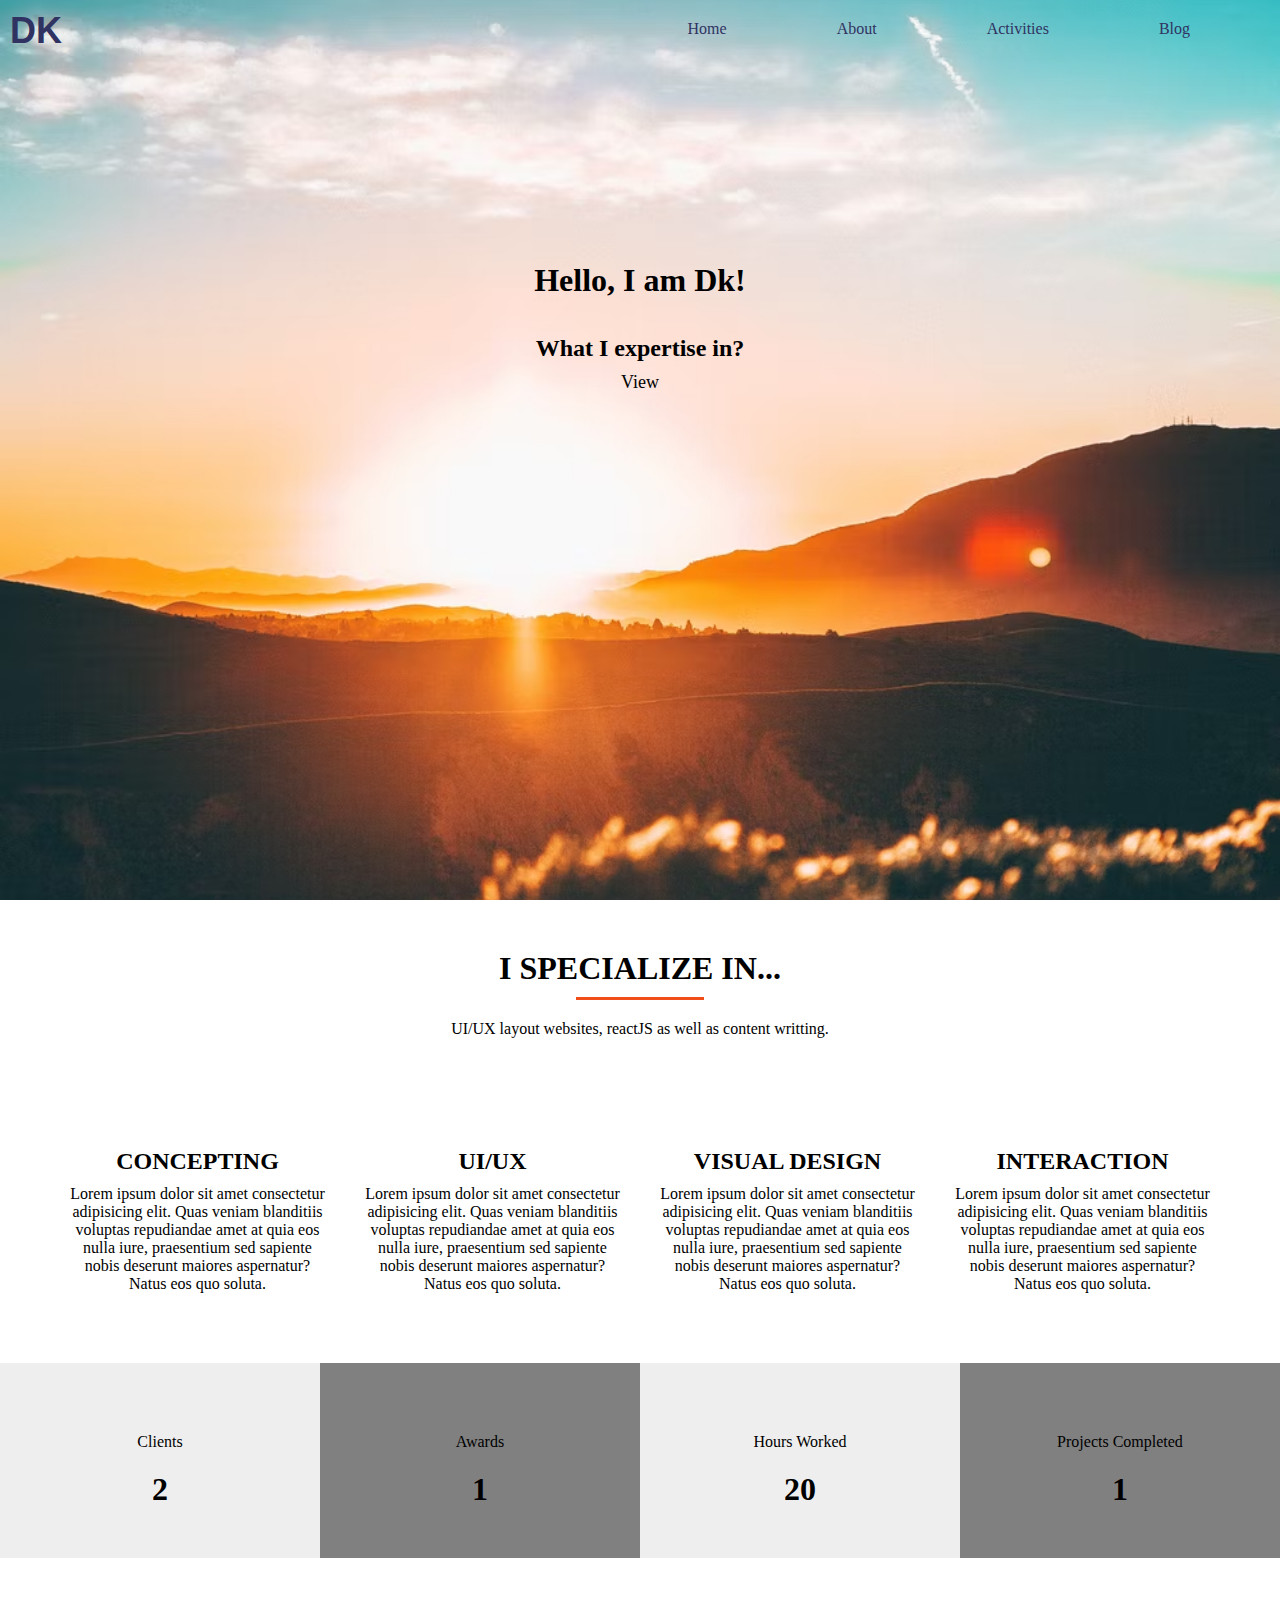
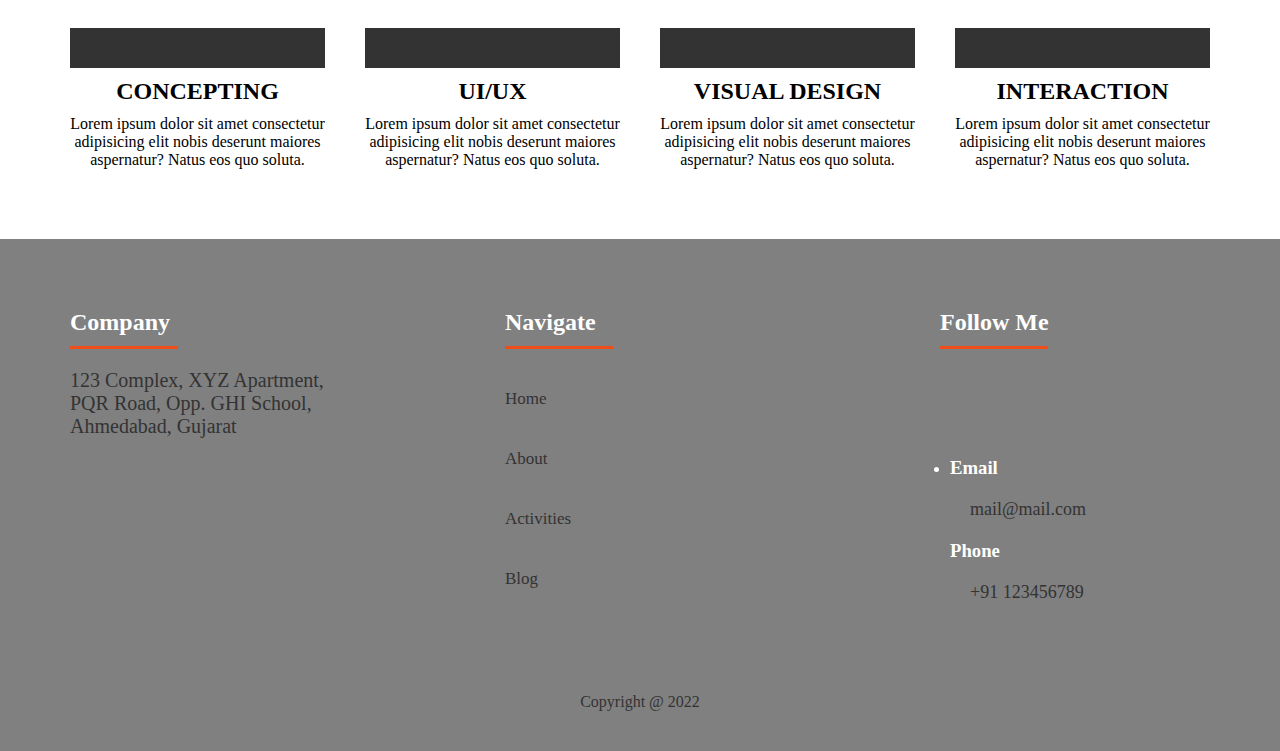
<file: index.html>
<!DOCTYPE html>
<html>

    <head>
        <title>Index</title>
        <meta name="viewport" content="width-device-width, initial-scale=1.0" />
        <link rel="stylesheet" href="./style.css" />
        <link rel="stylesheet" href="https://cdnjs.cloudflare.com/ajax/libs/font-awesome/6.1.1/css/all.min.css"
            integrity="sha512-KfkfwYDsLkIlwQp6LFnl8zNdLGxu9YAA1QvwINks4PhcElQSvqcyVLLD9aMhXd13uQjoXtEKNosOWaZqXgel0g=="
            crossorigin="anonymous" referrerpolicy="no-referrer">
    </head>

    <body>
        <header id="head">
            <div class="header">
                <div class="logo">
                    <h1>DK</h1>
                </div>
                <div class="nav-bar">
                    <ul>
                        <li><a href="index.html">Home</a></li>
                        <li><a href="about.html">About</a></li>
                        <li><a href="activities.html">Activities</a></li>
                        <li><a href="blog.html">Blog</a></li>
                    </ul>
                </div>
            </div>
            <div class="head-content">
                <h1>Hello, I am Dk!</h1><br /><br />
                <h2>What I expertise in?</h2>
                <h1 id="show"></h1>
                <script>
                    setTimeout(display, 4000);
                    function display() {
                        document.getElementById("show").innerHTML = "ReactJS, UI/UX Design, Javascript"
                    }
                </script>
                <button class="btn-view">View</button>
            </div>
        </header>

        <div class="section-a">
            <h1>I SPECIALIZE IN...</h1>
            <center>
                <div class="line"></div>
            </center>
            <p>UI/UX layout websites, reactJS as well as content writting.</p>

            <div class="section-b">
                <div class="content">
                    <i class="fas fa-file-alt fa-2x"></i>
                    <h2>CONCEPTING</h2>
                    <p>Lorem ipsum dolor sit amet consectetur adipisicing elit. Quas veniam blanditiis voluptas
                        repudiandae amet at quia eos nulla iure, praesentium sed sapiente nobis deserunt maiores
                        aspernatur? Natus eos quo soluta.</p>
                </div>

                <div class="content">
                    <i class="fas fa-desktop fa-2x"></i>
                    <h2>UI/UX</h2>
                    <p>Lorem ipsum dolor sit amet consectetur adipisicing elit. Quas veniam blanditiis voluptas
                        repudiandae amet at quia eos nulla iure, praesentium sed sapiente nobis deserunt maiores
                        aspernatur? Natus eos quo soluta.</p>
                </div>

                <div class="content">
                    <i class="fas fa-object-ungroup fa-2x"></i>
                    <h2>VISUAL DESIGN</h2>
                    <p>Lorem ipsum dolor sit amet consectetur adipisicing elit. Quas veniam blanditiis voluptas
                        repudiandae amet at quia eos nulla iure, praesentium sed sapiente nobis deserunt maiores
                        aspernatur? Natus eos quo soluta.</p>
                </div>
                <div class="content">
                    <i class="fas fa-thumbs-up fa-2x"></i>
                    <h2>INTERACTION</h2>
                    <p>Lorem ipsum dolor sit amet consectetur adipisicing elit. Quas veniam blanditiis voluptas
                        repudiandae amet at quia eos nulla iure, praesentium sed sapiente nobis deserunt maiores
                        aspernatur? Natus eos quo soluta.</p>
                </div>
            </div>

            <div class="section-c">
                <div class="content2" style="background-color: #eee;">
                    <i class="fas fa-users fa-3x"></i>
                    <p>Clients</p>
                    <h1>2</h1>
                </div>

                <div class="content2" style="background-color: grey;">
                    <i class="fas fa-award fa-3x"></i>
                    <p>Awards</p>
                    <h1>1</h1>
                </div>

                <div class="content2" style="background-color: #eee;">
                    <i class="fas fa-hourglass-start fa-3x"></i>
                    <p>Hours Worked</p>
                    <h1>20</h1>
                </div>

                <div class="content2" style="background-color: grey;">
                    <i class="fas fa-code-branch fa-3x"></i>
                    <p>Projects Completed</p>
                    <h1>1</h1>
                </div>
            </div>

            <div class="section-d">
                <div class="content3">
                    <i class="fas fa-file-alt fa-2x"></i>
                    <h2>CONCEPTING</h2>
                    <p>Lorem ipsum dolor sit amet consectetur adipisicing elit nobis deserunt maiores
                        aspernatur? Natus eos quo soluta.</p>
                </div>

                <div class="content3">
                    <i class="fas fa-desktop fa-2x"></i>
                    <h2>UI/UX</h2>
                    <p>Lorem ipsum dolor sit amet consectetur adipisicing elit nobis deserunt maiores
                        aspernatur? Natus eos quo soluta.</p>
                </div>

                <div class="content3">
                    <i class="fas fa-object-ungroup fa-2x"></i>
                    <h2>VISUAL DESIGN</h2>
                    <p>Lorem ipsum dolor sit amet consectetur adipisicing elit nobis deserunt maiores
                        aspernatur? Natus eos quo soluta.</p>
                </div>
                <div class="content3">
                    <i class="fas fa-thumbs-up fa-2x"></i>
                    <h2>INTERACTION</h2>
                    <p>Lorem ipsum dolor sit amet consectetur adipisicing elit nobis deserunt maiores
                        aspernatur? Natus eos quo soluta.</p>
                </div>
            </div>
        </div>

        <footer class="footer">
            <div class="section-footer">
                <div class="rows">
                    <div class="section-e">
                        <h2>Company</h2>
                        <div class="line2"></div>
                        <p class="company">123 Complex, XYZ Apartment, PQR Road, Opp. GHI School, Ahmedabad, Gujarat</p>
                    </div>

                    <div class="section-e">
                        <h2>Navigate</h2>
                        <div class="line2"></div>
                        <ul class="links">
                            <li><a href="index.html" class="links2">Home</a></li>
                            <li><a href="about.html" class="links2">About</a></li>
                            <li><a href="activities.html" class="links2">Activities</a></li>
                            <li><a href="blog.html" class="links2">Blog</a></li>
                        </ul>
                    </div>

                    <div class="section-e">
                        <h2>Follow Me</h2>
                        <div class="line2"></div>
                        <div class="bottom-line1"></div>
                        <div class="social-links">
                            <a href="#"><i class="fab fa-facebook-f"></i></a>
                            <a href="#"><i class="fab fa-twitter"></i></a>
                            <a href="#"><i class="fab fa-instagram"></i></a>
                            <a href="#"><i class="fab fa-linkedin-in"></i></a>
                        </div>

                        <div class="contact-info">
                            <div>
                                <i class="foot-icon"></i>
                                <h3>Email</h3>
                                <a href="#" class="btn-dark">mail@mail.com</a>

                            </div>

                            <div>
                                <i class="foot-icon" style="padding-top: 20px;"></i>
                                <h3>Phone</h3>
                                <a href="#" class="btn-dark">+91 123456789</a>
                            </div>
                        </div>
                    </div>
                </div>
            </div>

            <p class="copy">Copyright @ 2022</p>
        </footer>

    </body>

</html>
</file>
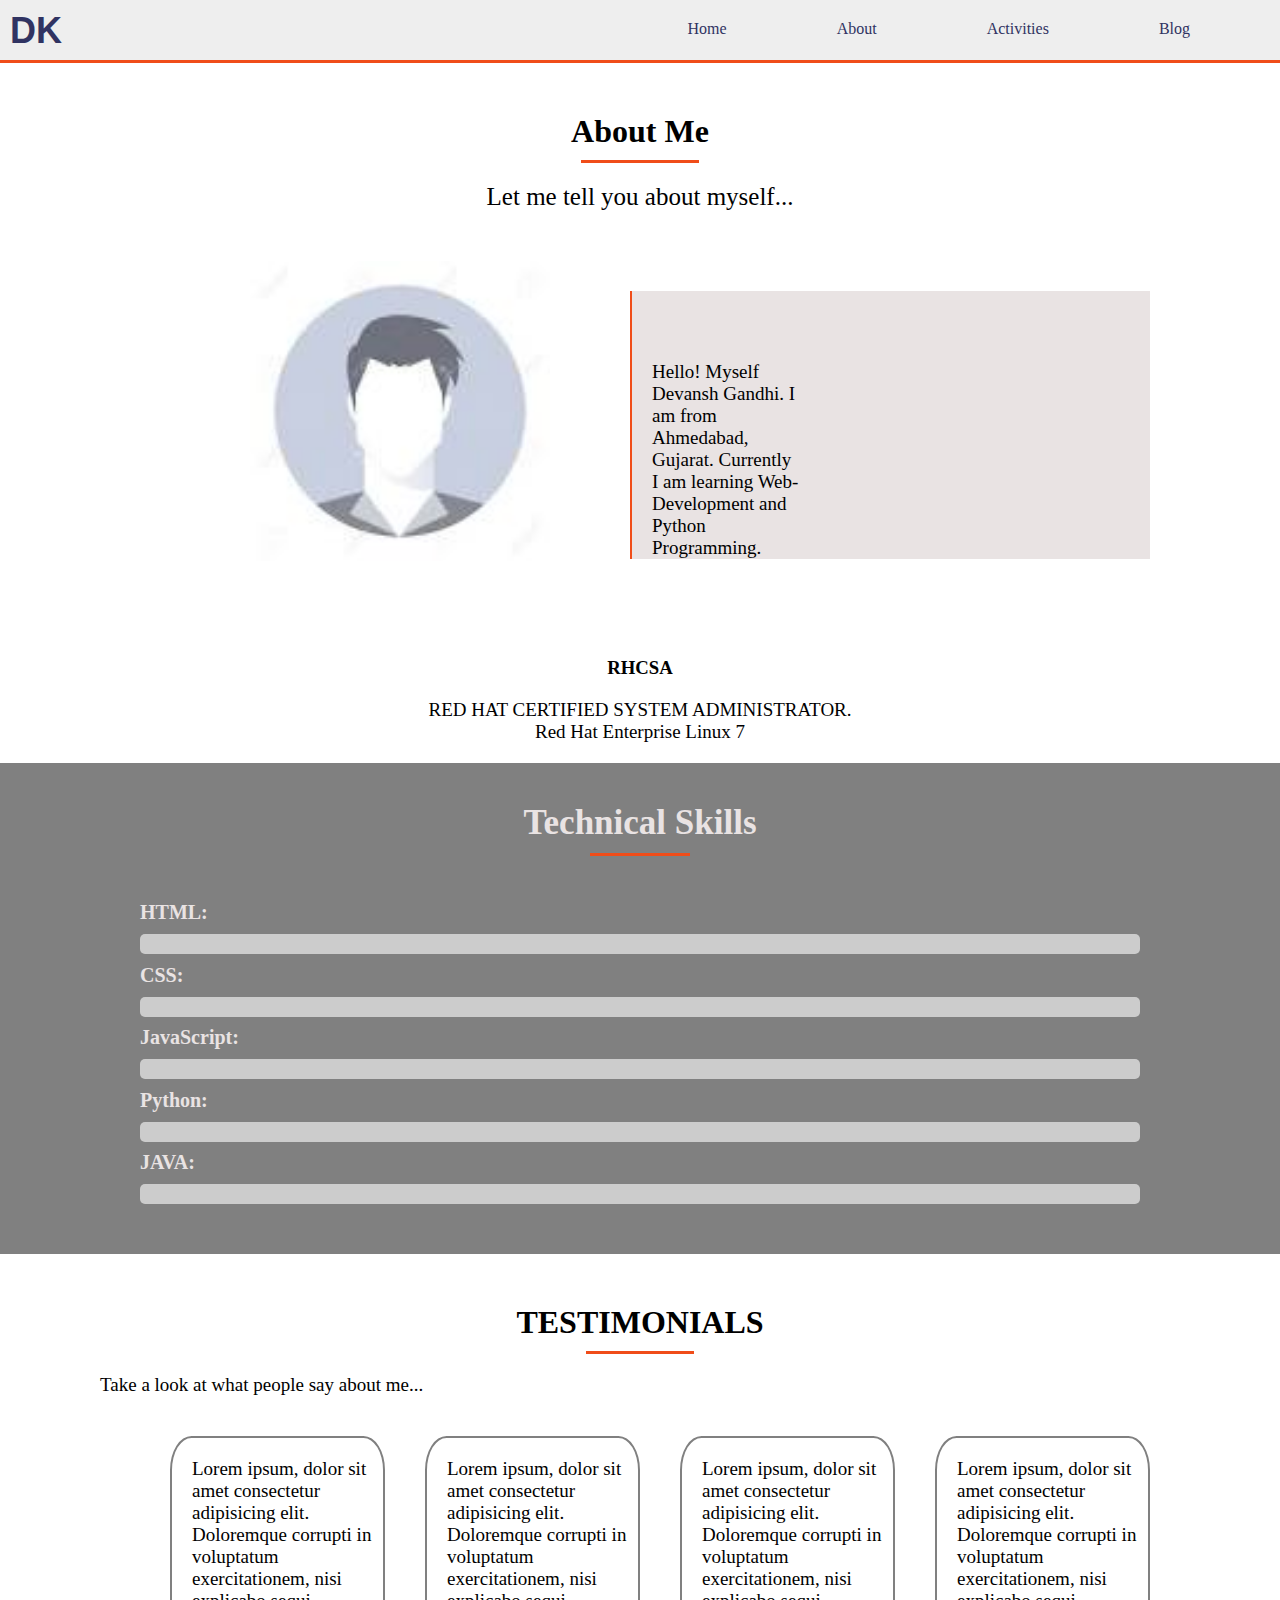
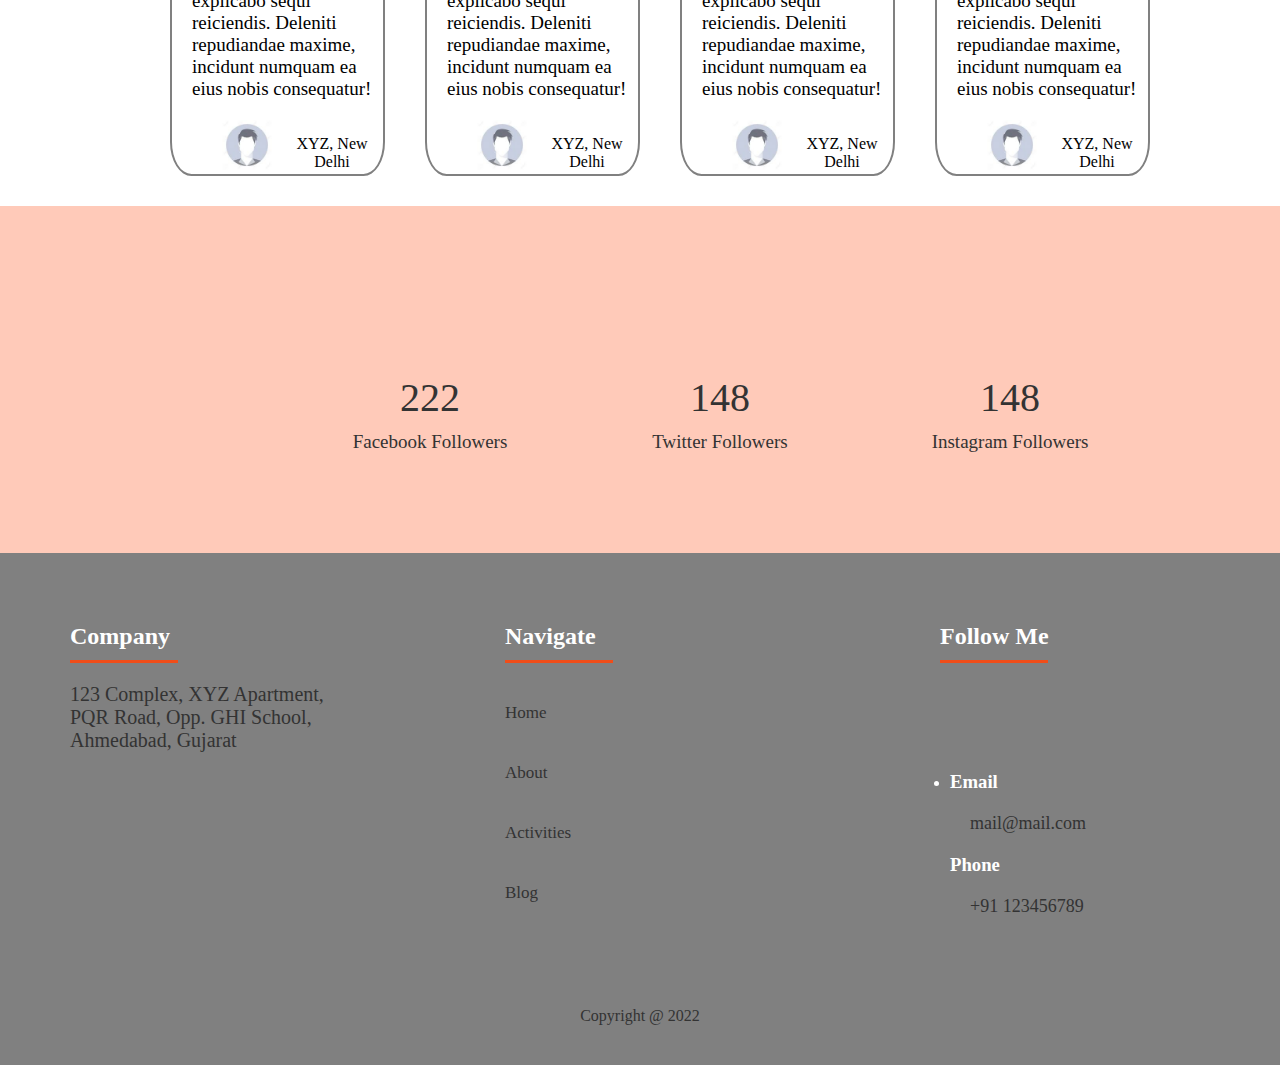
<file: about.html>
<!DOCTYPE html>
<html lang="en">

    <head>
        <meta charset="UTF-8">
        <meta http-equiv="X-UA-Compatible" content="IE=edge">
        <meta name="viewport" content="width=device-width, initial-scale=1.0">
        <link rel="stylesheet" href="style.css">
        <link rel="stylesheet" href="https://cdnjs.cloudflare.com/ajax/libs/font-awesome/6.1.1/css/all.min.css"
            integrity="sha512-KfkfwYDsLkIlwQp6LFnl8zNdLGxu9YAA1QvwINks4PhcElQSvqcyVLLD9aMhXd13uQjoXtEKNosOWaZqXgel0g=="
            crossorigin="anonymous" referrerpolicy="no-referrer">
        <title>About Me</title>
    </head>

    <body>
        <header id="head" style="background: #eee; height: 60px;">
            <div class="header">
                <div class="logo">
                    <h1>DK</h1>
                </div>
                <div class="nav-bar">
                    <ul>
                        <li><a href="index.html">Home</a></li>
                        <li><a href="about.html">About</a></li>
                        <li><a href="activities.html">Activities</a></li>
                        <li><a href="blog.html">Blog</a></li>
                    </ul>
                </div>
            </div>
        </header>
        <div class="line3"></div>
        <div class="about">
            <center>
                <h1>About Me</h1>
                <div class="line"></div>
                <p>Let me tell you about myself...</p>
            </center>
            <div class="myself">
                <img src="download.jpg">
                <p>Hello! Myself Devansh Gandhi. I am from Ahmedabad, Gujarat. Currently I am learning Web-Development
                    and Python Programming.</p>
            </div>
            <div class="award">
                <center>
                    <i class="fas fa-award fa-3x"></i>
                    <h3>RHCSA</h3>
                    <p>RED HAT CERTIFIED SYSTEM ADMINISTRATOR.<br>Red Hat Enterprise Linux 7</p>
                </center>
            </div>
            <div id="about-p">
                <div>
                    <h1>Technical Skills</h1>
                    <center>
                        <div class="line"></div>
                    </center>
                    <h4>HTML:</h4>
                    <div id="progressHTML">
                        <div id="progressDoneHTML" data-done="85%"></div>
                    </div>
                    <h4>CSS:</h4>
                    <div id="progressCSS">
                        <div id="progressDoneCSS" data-done="95%"></div>
                    </div>
                    <h4>JavaScript:</h4>
                    <div id="progressJS">
                        <div id="progressDoneJS" data-done="65%"></div>
                    </div>
                    <h4>Python:</h4>
                    <div id="progressPy">
                        <div id="progressDonePy" data-done="80%"></div>
                    </div>
                    <h4>JAVA:</h4>
                    <div id="progressJAVA">
                        <div id="progressDoneJAVA" data-done="70%"></div>
                    </div>
                </div>
            </div>
            <div class="testimonial">
                <h1>TESTIMONIALS</h1>
                <center>
                    <div class="line"></div>
                </center>
                <p style="padding-bottom: 10px;">Take a look at what people say about me...</p>
                <div class="people">
                    <div class="test-div">
                        <p class="person">Lorem ipsum, dolor sit amet consectetur adipisicing elit. Doloremque corrupti
                            in
                            voluptatum exercitationem, nisi explicabo sequi reiciendis. Deleniti repudiandae maxime,
                            incidunt numquam ea eius nobis consequatur!</p>
                        <ul class="test-image">
                            <li><img src="download.jpg"></li>
                            <li class="text"> XYZ, New Delhi</li>
                        </ul>
                    </div>
                    <div class="test-div">
                        <p class="person">Lorem ipsum, dolor sit amet consectetur adipisicing elit. Doloremque corrupti
                            in
                            voluptatum exercitationem, nisi explicabo sequi reiciendis. Deleniti repudiandae maxime,
                            incidunt numquam ea eius nobis consequatur!</p>
                        <ul class="test-image">
                            <li><img src="download.jpg"></li>
                            <li class="text"> XYZ, New Delhi</li>
                        </ul>
                    </div>
                    <div class="test-div">
                        <p class="person">Lorem ipsum, dolor sit amet consectetur adipisicing elit. Doloremque corrupti
                            in
                            voluptatum exercitationem, nisi explicabo sequi reiciendis. Deleniti repudiandae maxime,
                            incidunt numquam ea eius nobis consequatur!</p>
                        <ul class="test-image">
                            <li><img src="download.jpg"></li>
                            <li class="text"> XYZ, New Delhi</li>
                        </ul>
                    </div>
                    <div class="test-div">
                        <p class="person">Lorem ipsum, dolor sit amet consectetur adipisicing elit. Doloremque corrupti
                            in
                            voluptatum exercitationem, nisi explicabo sequi reiciendis. Deleniti repudiandae maxime,
                            incidunt numquam ea eius nobis consequatur!</p>
                        <ul class="test-image">
                            <li><img src="download.jpg"></li>
                            <li class="text"> XYZ, New Delhi</li>
                        </ul>
                    </div>
                </div>
            </div>
            <div class="follower">
                <div class="fb">
                    <a href="#"><i class="fab fa-facebook-f fa-2xl following"></i></a>
                    <div class="counter" data-target="1200"></div>
                    <p>Facebook Followers</p>
                </div>
                <div class="tw">
                    <a href="#"><i class="fab fa-twitter fa-2xl following"></i></a>
                    <div class="counter" data-target="550"></div>
                    <p>Twitter Followers</p>
                </div>
                <div class="ig">
                    <a href="#"><i class="fab fa-instagram fa-2xl following"></i></a>
                    <div class="counter" data-target="1000"></div>
                    <p>Instagram Followers</p>
                </div>
            </div>
        </div>
        <footer class="footer">
            <div class="section-footer">
                <div class="rows">
                    <div class="section-e">
                        <h2>Company</h2>
                        <div class="line2"></div>
                        <p class="company">123 Complex, XYZ Apartment, PQR Road, Opp. GHI School, Ahmedabad, Gujarat</p>
                    </div>

                    <div class="section-e">
                        <h2>Navigate</h2>
                        <div class="line2"></div>
                        <ul class="links">
                            <li><a href="index.html" class="links2">Home</a></li>
                            <li><a href="about.html" class="links2">About</a></li>
                            <li><a href="activities.html" class="links2">Activities</a></li>
                            <li><a href="blog.html" class="links2">Blog</a></li>
                        </ul>
                    </div>

                    <div class="section-e">
                        <h2>Follow Me</h2>
                        <div class="line2"></div>
                        <div class="social-links">
                            <a href="#"><i class="fab fa-facebook-f"></i></a>
                            <a href="#"><i class="fab fa-twitter"></i></a>
                            <a href="#"><i class="fab fa-instagram"></i></a>
                            <a href="#"><i class="fab fa-linkedin-in"></i></a>
                        </div>

                        <div class="contact-info">
                            <div>
                                <i class="foot-icon"></i>
                                <h3>Email</h3>
                                <a href="#" class="btn-dark">mail@mail.com</a>

                            </div>

                            <div>
                                <i class="foot-icon" style="padding-top: 20px;"></i>
                                <h3>Phone</h3>
                                <a href="#" class="btn-dark">+91 123456789</a>
                            </div>
                        </div>
                    </div>
                </div>
            </div>

            <p class="copy">Copyright @ 2022</p>
        </footer>
        <script src="about.js"></script>
    </body>

</html>
</file>
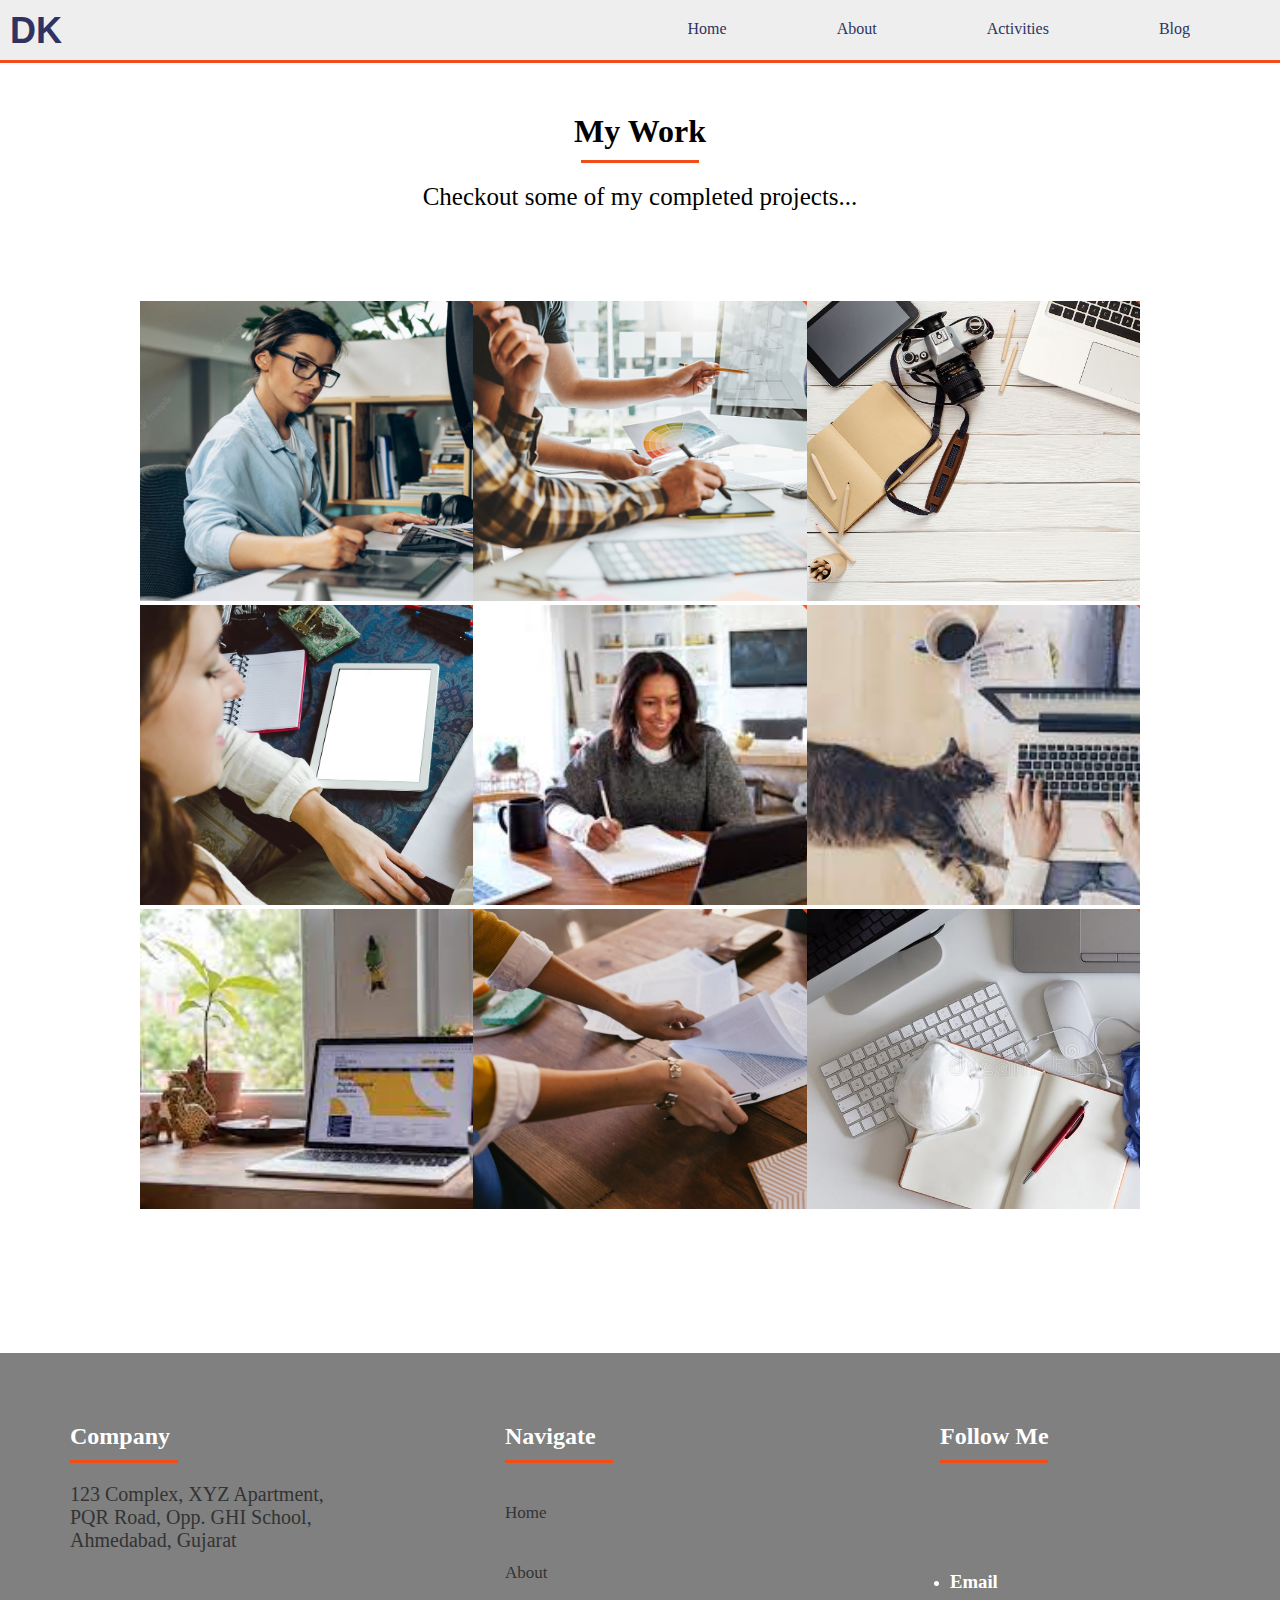
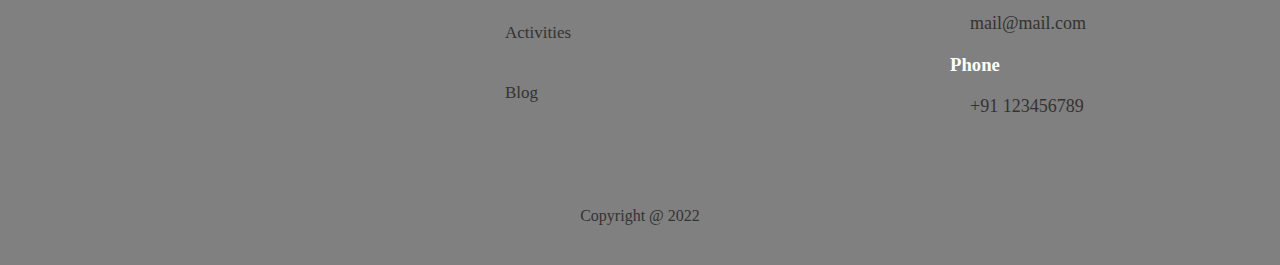
<file: activities.html>
<!DOCTYPE html>
<html lang="en">

    <head>
        <meta charset="UTF-8">
        <meta http-equiv="X-UA-Compatible" content="IE=edge">
        <meta name="viewport" content="width=device-width, initial-scale=1.0">
        <link rel="stylesheet" href="./style.css" />
        <link rel="stylesheet" href="https://cdnjs.cloudflare.com/ajax/libs/font-awesome/6.1.1/css/all.min.css"
            integrity="sha512-KfkfwYDsLkIlwQp6LFnl8zNdLGxu9YAA1QvwINks4PhcElQSvqcyVLLD9aMhXd13uQjoXtEKNosOWaZqXgel0g=="
            crossorigin="anonymous" referrerpolicy="no-referrer">
        <title>My Activities</title>
    </head>

    <body>
        <header id="head" style="background: #eee; height: 60px;">
            <div class="header">
                <div class="logo">
                    <h1>DK</h1>
                </div>
                <div class="nav-bar">
                    <ul>
                        <li><a href="index.html">Home</a></li>
                        <li><a href="about.html">About</a></li>
                        <li><a href="activities.html">Activities</a></li>
                        <li><a href="blog.html">Blog</a></li>
                    </ul>
                </div>
            </div>
        </header>
        <div class="line3"></div>
        <div class="about">
            <center>
                <h1>My Work</h1>
                <div class="line"></div>
                <p>Checkout some of my completed projects...</p>
            </center>
            <div class="items">
                <div class="item">
                    <div class="item-image">
                        <img src="img1.webp" alt="">
                    </div>
                    <div class="item-text">
                        <div class="item-text-wrap">
                            <p>Image 1</p>
                            <h2>Project 1</h2>
                        </div>
                    </div>
                </div>
                <div class="item">
                    <div class="item-image">
                        <img src="img2.jpg" alt="">
                    </div>
                    <div class="item-text">
                        <div class="item-text-wrap">
                            <p>Image 2</p>
                            <h2>Project 2</h2>
                        </div>
                    </div>
                </div>
                <div class="item">
                    <div class="item-image">
                        <img src="img11.jpg" alt="">
                    </div>
                    <div class="item-text">
                        <div class="item-text-wrap">
                            <p>Image 3</p>
                            <h2>Project 3</h2>
                        </div>
                    </div>
                </div>
                <div class="item">
                    <div class="item-image">
                        <img src="img4.jpg" alt="">
                    </div>
                    <div class="item-text">
                        <div class="item-text-wrap">
                            <p>Image 4</p>
                            <h2>Project 4</h2>
                        </div>
                    </div>
                </div>
                <div class="item">
                    <div class="item-image">
                        <img src="img5.jpg" alt="">
                    </div>
                    <div class="item-text">
                        <div class="item-text-wrap">
                            <p>Image 5</p>
                            <h2>Project 5</h2>
                        </div>
                    </div>
                </div>
                <div class="item">
                    <div class="item-image">
                        <img src="img6.jpg" alt="">
                    </div>
                    <div class="item-text">
                        <div class="item-text-wrap">
                            <p>Image 6</p>
                            <h2>Project 6</h2>
                        </div>
                    </div>
                </div>
                <div class="item">
                    <div class="item-image">
                        <img src="img7.jpg" alt="">
                    </div>
                    <div class="item-text">
                        <div class="item-text-wrap">
                            <p>Image 7</p>
                            <h2>Project 7</h2>
                        </div>
                    </div>
                </div>
                <div class="item">
                    <div class="item-image">
                        <img src="img10.jpg" alt="">
                    </div>
                    <div class="item-text">
                        <div class="item-text-wrap">
                            <p>Image 8</p>
                            <h2>Project 8</h2>
                        </div>
                    </div>
                </div>
                <div class="item">
                    <div class="item-image">
                        <img src="img9.jpg" alt="">
                    </div>
                    <div class="item-text">
                        <div class="item-text-wrap">
                            <p>Image 9</p>
                            <h2>Project 9</h2>
                        </div>
                    </div>
                </div>
            </div>
        </div>
        <footer class="footer">
            <div class="section-footer">
                <div class="rows">
                    <div class="section-e">
                        <h2>Company</h2>
                        <div class="line2"></div>
                        <p class="company">123 Complex, XYZ Apartment, PQR Road, Opp. GHI School, Ahmedabad, Gujarat</p>
                    </div>

                    <div class="section-e">
                        <h2>Navigate</h2>
                        <div class="line2"></div>
                        <ul class="links">
                            <li><a href="index.html" class="links2">Home</a></li>
                            <li><a href="about.html" class="links2">About</a></li>
                            <li><a href="activities.html" class="links2">Activities</a></li>
                            <li><a href="blog.html" class="links2">Blog</a></li>
                        </ul>
                    </div>

                    <div class="section-e">
                        <h2>Follow Me</h2>
                        <div class="line2"></div>
                        <div class="bottom-line1"></div>
                        <div class="social-links">
                            <a href="#"><i class="fab fa-facebook-f"></i></a>
                            <a href="#"><i class="fab fa-twitter"></i></a>
                            <a href="#"><i class="fab fa-instagram"></i></a>
                            <a href="#"><i class="fab fa-linkedin-in"></i></a>
                        </div>

                        <div class="contact-info">
                            <div>
                                <i class="foot-icon"></i>
                                <h3>Email</h3>
                                <a href="#" class="btn-dark">mail@mail.com</a>

                            </div>

                            <div>
                                <i class="foot-icon" style="padding-top: 20px;"></i>
                                <h3>Phone</h3>
                                <a href="#" class="btn-dark">+91 123456789</a>
                            </div>
                        </div>
                    </div>
                </div>
            </div>

            <p class="copy">Copyright @ 2022</p>
        </footer>
    </body>

</html>
</file>
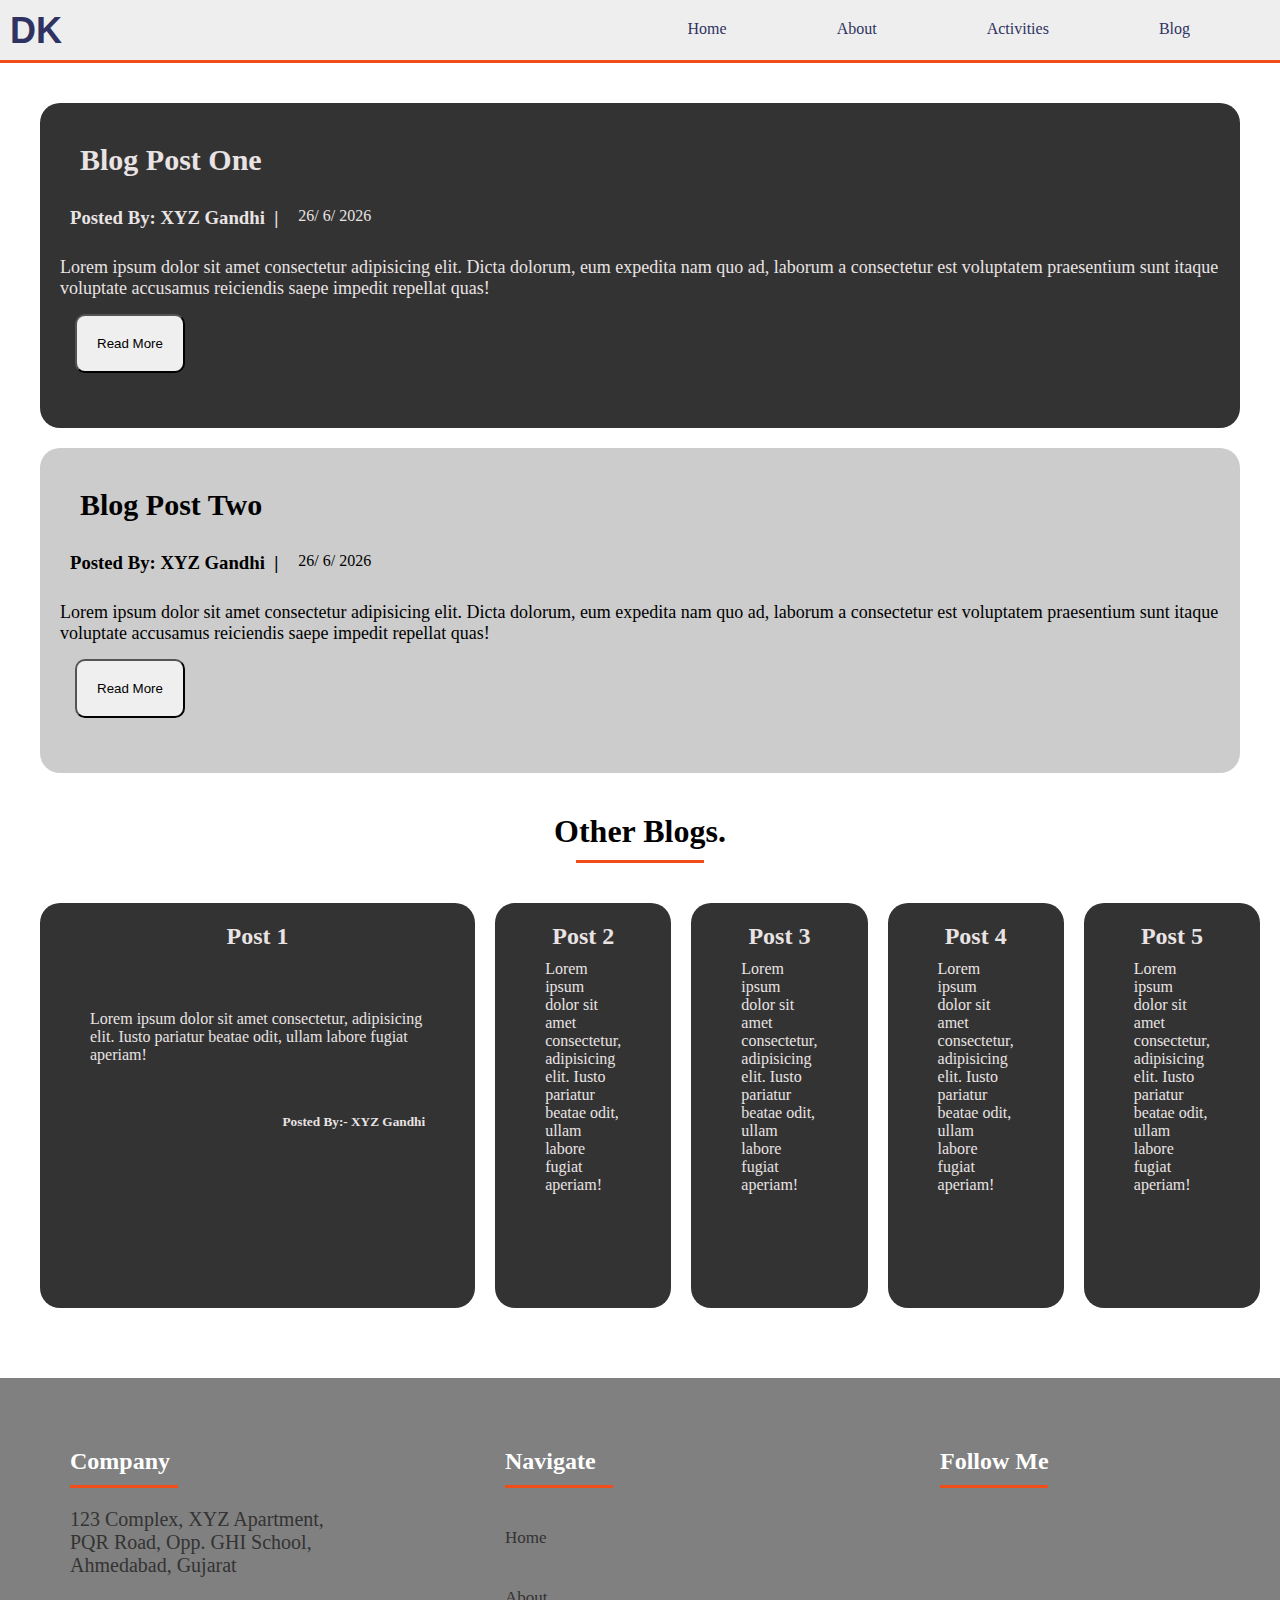
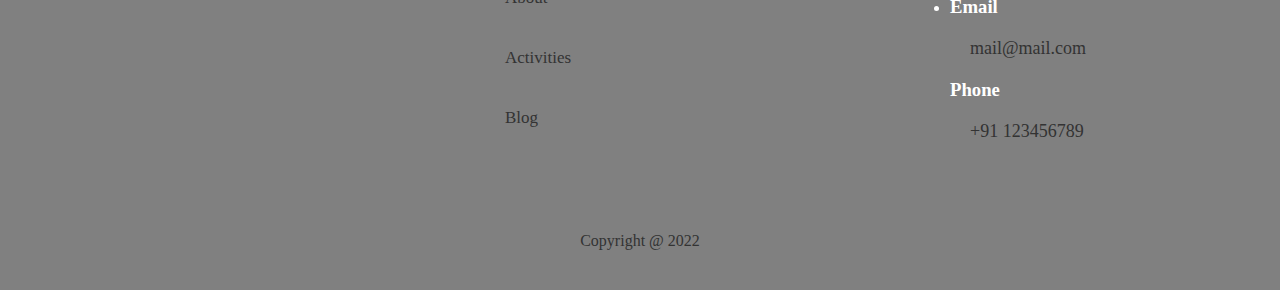
<file: blog.html>
<!DOCTYPE html>
<html lang="en">

    <head>
        <meta charset="UTF-8">
        <meta http-equiv="X-UA-Compatible" content="IE=edge">
        <meta name="viewport" content="width=device-width, initial-scale=1.0">
        <link rel="stylesheet" href="style.css">
        <link rel="stylesheet" href="https://cdnjs.cloudflare.com/ajax/libs/font-awesome/6.1.1/css/all.min.css"
            integrity="sha512-KfkfwYDsLkIlwQp6LFnl8zNdLGxu9YAA1QvwINks4PhcElQSvqcyVLLD9aMhXd13uQjoXtEKNosOWaZqXgel0g=="
            crossorigin="anonymous" referrerpolicy="no-referrer">
        <title>My Blogs</title>
    </head>

    <body>
        <header id="head" style="background: #eee; height: 60px;">
            <div class="header">
                <div class="logo">
                    <h1>DK</h1>
                </div>
                <div class="nav-bar">
                    <ul>
                        <li><a href="index.html">Home</a></li>
                        <li><a href="about.html">About</a></li>
                        <li><a href="activities.html">Activities</a></li>
                        <li><a href="blog.html">Blog</a></li>
                    </ul>
                </div>
            </div>
        </header>
        <div class="line3"></div>
        <div class="blogs">
            <article class="blog-1">
                <h2>Blog Post One</h2>
                <div style="display: flex;">
                    <i class="fas fa-users fa-xl"></i>
                    <h3 style="padding: 10px;">Posted By: XYZ Gandhi &nbsp;|</h3>
                    <div style="padding: 10px;">
                        <span id="day"></span>/ <span id="month"></span>/ <span id="year"></span>
                    </div>
                </div>
                <p>
                    Lorem ipsum dolor sit amet consectetur adipisicing elit. Dicta dolorum, eum expedita nam quo ad,
                    laborum a consectetur est voluptatem praesentium sunt itaque voluptate accusamus reiciendis saepe
                    impedit repellat quas!
                    <span class="show-1 hide-1">
                        Lorem ipsum, dolor sit amet consectetur adipisicing elit. Rerum dolores corporis porro, cumque
                        adipisci suscipit vitae quasi eius
                        harum aliquam. Soluta voluptas, iure repellat vitae tempore officia consectetur cumque
                        minus?Lorem ipsum, dolor sit amet consectetur adipisicing elit.
                        Rerum dolores corporis porro, cumque adipisci suscipit vitae quasi eius
                        harum aliquam. Soluta voluptas, iure repellat vitae tempore officia consectetur cumque minus?

                    </span><br>
                    <button id="btn1">Read More</button>
                </p>
            </article>
            <article class="blog-2">
                <h2>Blog Post Two</h2>
                <div style="display: flex;">
                    <i class="fas fa-users fa-xl"></i>
                    <h3 style="padding: 10px;">Posted By: XYZ Gandhi &nbsp;|</h3>
                    <div style="padding: 10px;">
                        <span id="day2"></span>/ <span id="month2"></span>/ <span id="year2"></span>
                    </div>
                </div>
                <p>
                    Lorem ipsum dolor sit amet consectetur adipisicing elit. Dicta dolorum, eum expedita nam quo ad,
                    laborum a consectetur est voluptatem praesentium sunt itaque voluptate accusamus reiciendis saepe
                    impedit repellat quas!
                    <span class="show-2 hide-2">
                        Lorem ipsum, dolor sit amet consectetur adipisicing elit. Rerum dolores corporis porro, cumque
                        adipisci suscipit vitae quasi eius
                        harum aliquam. Soluta voluptas, iure repellat vitae tempore officia consectetur cumque minus?
                    </span><br>
                    <button id="btn2">Read More</button>
                </p>
            </article>
        </div>
            <center><h1>Other Blogs.</h1>
            <div class="line"></div></center>
            <div class="contain">
                <div class="panel active">
                    <h3>Post 1</h3>
                    <p>Lorem ipsum dolor sit amet consectetur, adipisicing elit. Iusto pariatur beatae odit, ullam labore
                        fugiat aperiam! </p>
                        <h5>Posted By:- XYZ Gandhi</h5>
                </div>
                <div class="panel">
                    <h3>Post 2</h3>
                    <p>Lorem ipsum dolor sit amet consectetur, adipisicing elit. Iusto pariatur beatae odit, ullam labore
                        fugiat aperiam!  </p>
                    <h5>Posted By:- XYZ Gandhi</h5>
                </div>
                <div class="panel">
                    <h3>Post 3</h3>
                    <p>Lorem ipsum dolor sit amet consectetur, adipisicing elit. Iusto pariatur beatae odit, ullam labore
                        fugiat aperiam! </p>
                        <h5>Posted By:- XYZ Gandhi</h5>
                </div>
                <div class="panel">
                    <h3>Post 4</h3>
                    <p>Lorem ipsum dolor sit amet consectetur, adipisicing elit. Iusto pariatur beatae odit, ullam labore
                        fugiat aperiam!</p>
                        <h5>Posted By:- XYZ Gandhi</h5>
                </div>
                <div class="panel">
                    <h3>Post 5</h3>
                    <p>Lorem ipsum dolor sit amet consectetur, adipisicing elit. Iusto pariatur beatae odit, ullam labore
                        fugiat aperiam!</p>
                        <h5>Posted By:- XYZ Gandhi</h5>
                </div>
        </div>
        <footer class="footer">
            <div class="section-footer">
                <div class="rows">
                    <div class="section-e">
                        <h2>Company</h2>
                        <div class="line2"></div>
                        <p class="company">123 Complex, XYZ Apartment, PQR Road, Opp. GHI School, Ahmedabad, Gujarat</p>
                    </div>

                    <div class="section-e">
                        <h2>Navigate</h2>
                        <div class="line2"></div>
                        <ul class="links">
                            <li><a href="index.html" class="links2">Home</a></li>
                            <li><a href="about.html" class="links2">About</a></li>
                            <li><a href="activities.html" class="links2">Activities</a></li>
                            <li><a href="blog.html" class="links2">Blog</a></li>
                        </ul>
                    </div>

                    <div class="section-e">
                        <h2>Follow Me</h2>
                        <div class="line2"></div>
                        <div class="social-links">
                            <a href="#"><i class="fab fa-facebook-f"></i></a>
                            <a href="#"><i class="fab fa-twitter"></i></a>
                            <a href="#"><i class="fab fa-instagram"></i></a>
                            <a href="#"><i class="fab fa-linkedin-in"></i></a>
                        </div>

                        <div class="contact-info">
                            <div>
                                <i class="foot-icon"></i>
                                <h3>Email</h3>
                                <a href="#" class="btn-dark">mail@mail.com</a>

                            </div>

                            <div>
                                <i class="foot-icon" style="padding-top: 20px;"></i>
                                <h3>Phone</h3>
                                <a href="#" class="btn-dark">+91 123456789</a>
                            </div>
                        </div>
                    </div>
                </div>
            </div>

            <p class="copy">Copyright @ 2022</p>
        </footer>
        <script src="blog.js"></script>
    </body>

</html>
</file>
<file: style.css>
* {
  margin: 0;
  padding: 0;
  box-sizing: border-box;
}

/* Page Header Section CSS */

#head {
  background: url(photo-1494548162494-384bba4ab999.avif) no-repeat center
    right/cover;
  height: 100vh;
  background-attachment: fixed;
}

.head-content {
  text-align: center;
  padding-top: 200px;
}

.header {
  display: flex;
  justify-content: space-between;
}

.logo {
  font-size: large;
  padding: 10px;
  color: #303362;
  font-family: "Lucida Sans", "Lucida Sans Regular", "Lucida Grande",
    "Lucida Sans Unicode", Geneva, Verdana, sans-serif;
}

a {
  text-decoration: none;
  margin: 0px;
  padding: 20px 90px 20px 20px;
  display: inline-block;
  color: #303362;
}

a:hover {
  background-color: #ffcab9;
}

ul {
  list-style: none;
  margin: 0;
  display: flex;
}

.btn-view {
  padding: 10px;
  padding-left: 40px;
  padding-right: 40px;
  background-color: inherit;
  border: none;
  font-size: large;
  font-family: cursive;
  cursor: pointer;
}

.btn-view:hover {
  /*background: #CDD0CB;*/
  background: #ffcab9;
}

.section-a {
  text-align: center;
  margin-top: 50px;
}

/* Page 1 Home Page CSS */

.line {
  border-top: 3.5px solid #f04d19;
  width: 10%;
  padding: 10px;
  margin-top: 10px;
}

.section-b {
  display: flex;
  margin-top: 20px;
  margin: 50px;
}

.content {
  display: flex;
  flex-direction: column;
  width: 25%;
  padding: 20px;
}

.content p {
  text-align: center;
}

.content h2 {
  text-align: center;
  padding-bottom: 10px;
}

.content i {
  padding: 20px;
  color: #f04d19;
}

.section-c {
  display: flex;
  margin-top: 40px;
}

.content2 {
  display: flex;
  flex-direction: column;
  width: 25%;
  padding: 30px;
}

.content2 h1 {
  padding: 20px;
}

.content2 i {
  padding: 20px;
}

.section-d {
  display: flex;
  margin-top: 20px;
  margin: 50px;
}

.content3 {
  display: flex;
  flex-direction: column;
  width: 25%;
  padding: 20px;
}

.content3 p {
  text-align: center;
}

.content3 h2 {
  text-align: center;
  padding-bottom: 10px;
}

.content3 i {
  padding: 20px;
  position: relative;
  align-items: center;
  color: #ffcab9;
  background-color: #333;
  margin-bottom: 10px;
  transition: all 1s;
}

.content3 i:hover {
  background-color: #f04d19;
  color: #333;
  padding: 1.5rem;
  border-radius: 0%;
}

/* Page Footer Section CSS */

.section-footer {
  display: flex;
  padding: 20px;
  background: #808080;
  color: #ffffff;
}

.section-e {
  display: flex;
  flex-direction: column;
  width: 25%;
  padding: 20px;
  margin: 30px;
}

.rows {
  display: flex;
  justify-content: space-between;
}

.links {
  display: list-item;
  list-style: none;
  /* padding-left: -10px; */
}

.links2 {
  text-decoration: none;
  margin-left: -20px;
  padding: 20px;
  display: inline-block;
  color: #333;
  font-size: 17px;
}

.links2:hover {
  color: #333;
}

.line2 {
  border-top: 3.5px solid #f04d19;
  width: 40%;
  padding: 10px;
  margin-top: 10px;
}

.social-links a i {
  color: #333;
  display: flex;
  list-style: none;
}

.social-links a i:hover {
  text-decoration: none;
  color: #333;
}

.company {
  color: #333;
  font-size: 20px;
}

.contact-info {
  display: list-item;
  text-decoration: none;
  padding-left: -10px;
  margin-left: 10px;
}

.btn-dark {
  color: #333;
  font-size: 18px;
}

.foot-icon {
  padding-bottom: 20px;
}

.copy {
  text-align: center;
  color: #333;
  background: #808080;
  padding-bottom: 40px;
}

/* Page 2 About Page CSS */

.about {
  padding: 50px;
}

.line3 {
  border-top: 3.5px solid #f04d19;
  width: 100%;
}

.about p {
  font-size: 25px;
}

.about img {
  height: 300px;
  padding-left: 150px;
  /* padding-top: 50px;*/
  padding-right: 50px;
}

.myself {
  display: flex;
  padding: 50px;
}

.myself p {
  padding-left: 20px;
  padding-top: 70px;
  padding-right: 350px;
  border-left: 2px solid #f04d19;
  font-size: 19px;
  background: #e9e3e3;
  margin: 30px;
}

.award i {
  padding: 20px;
  /* position: relative; */
  align-items: center;
  color: #f04d19;
  margin-bottom: 10px;
}

.award p {
  font-size: 19px;
  padding: 20px;
}

#about-p {
  background: #808080;
  padding-left: 140px;
  padding-right: 140px;
  padding-top: 40px;
  padding-bottom: 40px;
  margin-left: -50px;
  margin-right: -50px;
}

#about-p h1 {
  text-align: center;
  color: #e9e3e3;
  font-size: 35px;
  /* padding-bottom: 30px; */
}

#about-p h4 {
  /* text-align: center; */
  color: #e9e3e3;
  padding-bottom: 10px;
  font-size: 20px;
}

#about-p .line {
  padding-bottom: 35px;
}

#about-p #progressHTML {
  overflow: hidden;
  height: 20px;
  background: #ccc;
  border-radius: 5px;
  margin-bottom: 0.6rem;
}

#about-p #progressDoneHTML {
  height: 100%;
  width: 0;
  background: #f04d19;
  transition: 3s ease 0.3s;
  padding-bottom: 45px;
}

#about-p #progressCSS {
  overflow: hidden;
  height: 20px;
  background: #ccc;
  border-radius: 5px;
  margin-bottom: 0.6rem;
}

#about-p #progressDoneCSS {
  height: 100%;
  width: 0;
  background: #f04d19;
  transition: 3s ease 0.3s;
}

#about-p #progressJS {
  overflow: hidden;
  height: 20px;
  background: #ccc;
  border-radius: 5px;
  margin-bottom: 0.6rem;
}

#about-p #progressDoneJS {
  height: 100%;
  width: 0;
  background: #f04d19;
  transition: 3s ease 0.3s;
}

#about-p #progressPy {
  overflow: hidden;
  height: 20px;
  background: #ccc;
  border-radius: 5px;
  margin-bottom: 0.6rem;
}

#about-p #progressDonePy {
  height: 100%;
  width: 0;
  background: #f04d19;
  transition: 3s ease 0.3s;
}

#about-p #progressJAVA {
  overflow: hidden;
  height: 20px;
  background: #ccc;
  border-radius: 5px;
  margin-bottom: 0.6rem;
}

#about-p #progressDoneJAVA {
  height: 100%;
  width: 0;
  background: #f04d19;
  transition: 3s ease 0.3s;
}

.testimonial {
  padding: 50px;
}

.testimonial h1 {
  text-align: center;
}

.testimonial p {
  font-size: 19px;
}

.follower{
  display: flex;
  /* text-align: center; */
  align-items: center;
  background: #ffcab9;
  margin: -50px;
  padding: 90px;
}

.follower p{
  font-size: 19px;
  color: #333;
}

.follower i{
  padding-left: 70px;
  color: #333;
}

.fb{
  padding-left: 250px;
  text-align: center;
  padding-right: 100px;
}

.tw{
  text-align: center;
  padding: 10px;
  padding-right: 100px;
}

.ig{
  padding: 10px;
  text-align: center;
}

.counter{
  font-size: 40px;
  padding: 10px;
  color: #333;
}

.people {
  /* margin: 50px; */
  padding: 10px;
  display: flex;
  list-style: none;
  /* padding: 20px; */
  padding-left: 50px;
}

.person {
  display: flex;
  list-style: none;
  width: 90%;
  margin: 20px;
}

.test-image img {
  height: 50px;
  margin-right: 10px;
  padding-left: 50px;
}

.test-div {
  border: 2px solid #808080;
  border-radius: 10%;
  /* padding-right: 20px; */
  margin: 20px;
}

.text {
  text-align: center;
  padding-top: 15px;
  margin-left: -51px;
}

/* Page 3 My Work Page CSS */

.items {
  display: grid;
  grid-template-columns: repeat(3, 1fr);
  padding: 50px;
  margin: 40px;
}

.item {
  position: relative;
  overflow: hidden;
}

.item-image img {
  /* height: 250px; */
  /* width: 800px; */
  padding-left: 0px;
  padding-right: 80px;
  /* margin: 10px; */
}

.item-text {
  position: absolute;
  top: 0;
  left: 0;
  bottom: 0;
  right: 0;
  padding: 25%;
  text-align: center;
  opacity: 0;
  z-index: 1;
  transform: opacity ease-in-out;
  transition-delay: ease 400ms;
}

.item:hover .item-text {
  opacity: 1;
}

.item::after {
  content: "";
  display: block;
  position: absolute;
  background: #f04d19;
  top: 0px;
  left: 0px;
  height: 100%;
  width: 100%;
  opacity: 0.9;
  transform: scale(2) translateX(65%) translateY(-58%) rotate(-45deg);
  transition: transform 1.5s ease;
}

.item:hover::after {
  transform: scale(2) translateX(0) translateY(0) rotate(-28deg);
}

.item:hover .item-image {
  transform: scale(1.2);
}

.item-image {
  transition: transform 1s ease-in-out;
}

/* Page 4 My Blog Page CSS */

.hide-1,
.hide-2 {
  display: none;
}

.blogs {
  padding: 20px;
}

.blog-1 {
  padding: 20px;
  background: #333;
  color: #e9e3e3;
  margin: 20px;
  border-radius: 20px;
}

.blog-1 h2 {
  font-size: 30px;
  padding: 20px;
}

.blog-1 p {
  font-size: 18px;
  padding-bottom: 20px;
}

.blog-1 i {
  padding-bottom: 40px;
  padding-top: 20px;
}

.blog-1 button {
  /* font-size: 30px; */
  padding: 20px;
  border-radius: 10px;
  margin: 15px;
}

.blog-2 {
  padding: 20px;
  background: #ccc;
  margin: 20px;
  border-radius: 20px;
}

.blog-2 h2 {
  font-size: 30px;
  /* padding-bottom: 50px; */
  padding: 20px;
}

.blog-2 button {
  /* font-size: 30px; */
  padding: 20px;
  border-radius: 10px;
  margin: 15px;
}

.blog-2 p {
  font-size: 18px;
  padding-bottom: 20px;
}

.blog-2 i {
  padding-bottom: 40px;
  padding-top: 20px;
}

.contain{
  display: flex;
  margin: 20px;
}

.panel{
  height: 45vh;
  border-radius: 20px;
  color: #e9e3e3;
  background: #333;
  cursor: pointer;
  flex: 0.5;
  margin-left: 20px;
  margin-bottom: 50px;
  padding: 10px 50px 50px 50px;
  transition: flex 0.3s ease-in;
}

.panel h5{
  opacity: 0;
}

.panel.active h5{
  opacity: 1;
  text-align: right;
  padding-top: 50px;
}

.panel h3{
  font-size: 24px;
  text-align: center;
  padding-bottom: 10px;
  padding-top: 10px;
  margin: 20;
  opacity: 1;
}

.panel.active{
  flex: 5;
}

.panel.active p{
  transition: 0.4s ease-in;
  padding-top: 50px;
}
</file>
